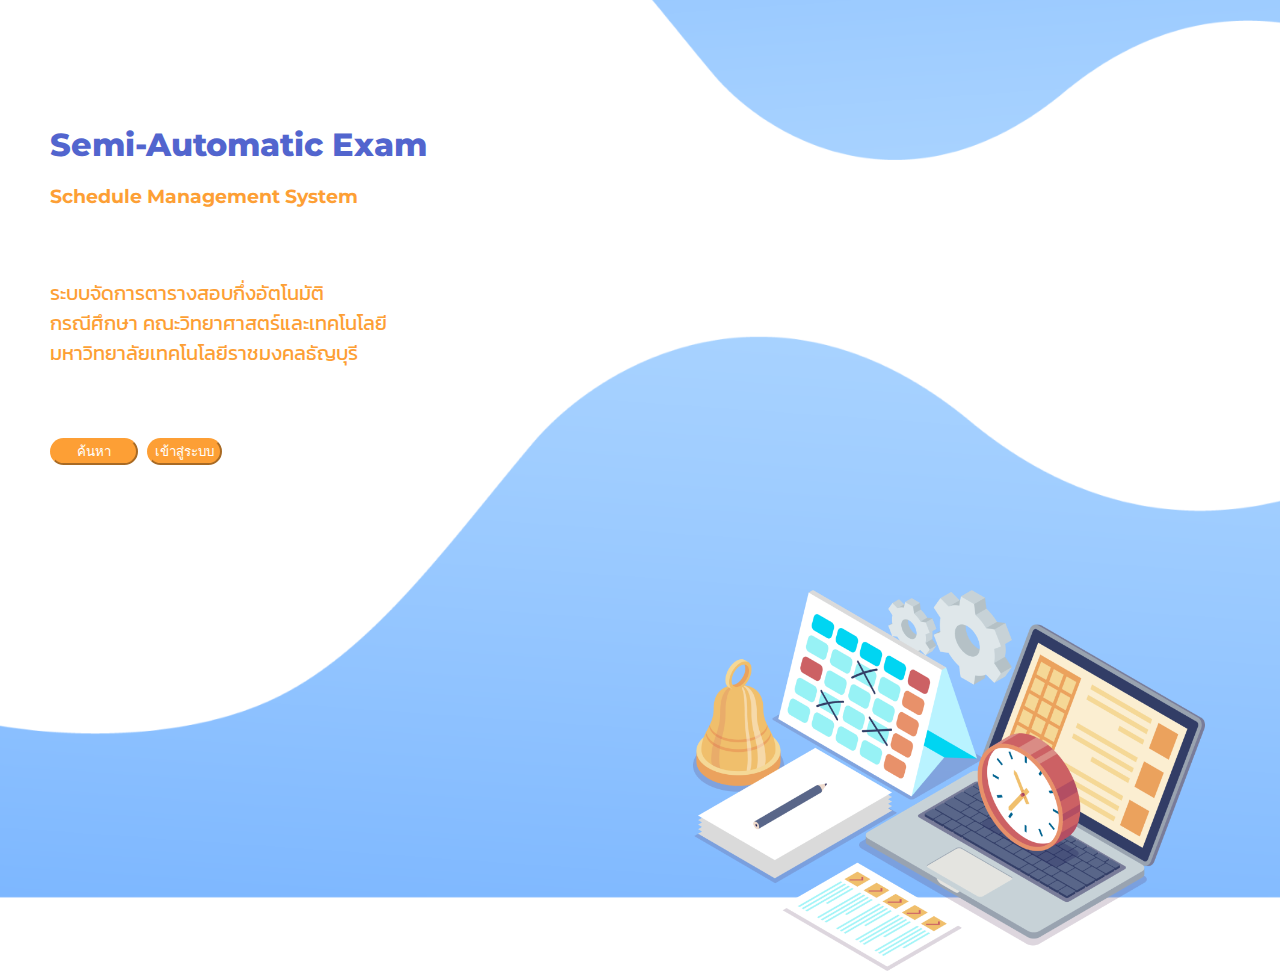
<file: index.html>
<!doctype html>
<html lang="en">

<head>
    <!-- Required meta tags -->
    <meta charset="utf-8">
    <meta name="viewport" content="width=device-width, initial-scale=1">

    <!-- Bootstrap CSS -->
    <link href="https://cdn.jsdelivr.net/npm/bootstrap@5.0.1/dist/css/bootstrap.min.css" rel="stylesheet"
        integrity="sha384-+0n0xVW2eSR5OomGNYDnhzAbDsOXxcvSN1TPprVMTNDbiYZCxYbOOl7+AMvyTG2x" crossorigin="anonymous">
    <link href="https://fonts.googleapis.com/css2?family=Kanit&family=Montserrat:wght@100;400;800&display=swap"
        rel="stylesheet">
    <link rel="stylesheet" href="style.css">
    <title>Hello, world!</title>
</head>

<body>
    <div class="bg-bottom">
        <div class="container-fluid">
            <div class="row">
                <div class="col">
                    <div class="text">
                        <h1 class="title">Semi-Automatic Exam</h1>
                        <h3 class="text-1">Schedule Management System</h3>
                        <p class="text-2">
                            ระบบจัดการตารางสอบกึ่งอัตโนมัติ<br />กรณีศึกษา
                            คณะวิทยาศาสตร์และเทคโนโลยี<br />มหาวิทยาลัยเทคโนโลยีราชมงคลธัญบุรี
                        </p>
                        <div class="button">
                            <button type="button" class="btn btn-light" style="padding-left: 25px;padding-right: 25px;">ค้นหา</button>
                            <button type="button" class="btn btn-light" style="margin-left: 5px;">เข้าสู่ระบบ</button>
                        </div>
                    </div>
                </div>
                <div class="col">
                    <div class="notebook">
                        <img src="/notebook.png">
                    </div>
                </div>
            </div>
        </div>
    </div>

    <!-- Optional JavaScript; choose one of the two! -->

    <!-- Option 1: Bootstrap Bundle with Popper -->
    <script src="https://cdn.jsdelivr.net/npm/bootstrap@5.0.1/dist/js/bootstrap.bundle.min.js"
        integrity="sha384-gtEjrD/SeCtmISkJkNUaaKMoLD0//ElJ19smozuHV6z3Iehds+3Ulb9Bn9Plx0x4"
        crossorigin="anonymous"></script>

    <!-- Option 2: Separate Popper and Bootstrap JS -->
    <!--
    <script src="https://cdn.jsdelivr.net/npm/@popperjs/core@2.9.2/dist/umd/popper.min.js" integrity="sha384-IQsoLXl5PILFhosVNubq5LC7Qb9DXgDA9i+tQ8Zj3iwWAwPtgFTxbJ8NT4GN1R8p" crossorigin="anonymous"></script>
    <script src="https://cdn.jsdelivr.net/npm/bootstrap@5.0.1/dist/js/bootstrap.min.js" integrity="sha384-Atwg2Pkwv9vp0ygtn1JAojH0nYbwNJLPhwyoVbhoPwBhjQPR5VtM2+xf0Uwh9KtT" crossorigin="anonymous"></script>
    -->
</body>

</html>
</file>
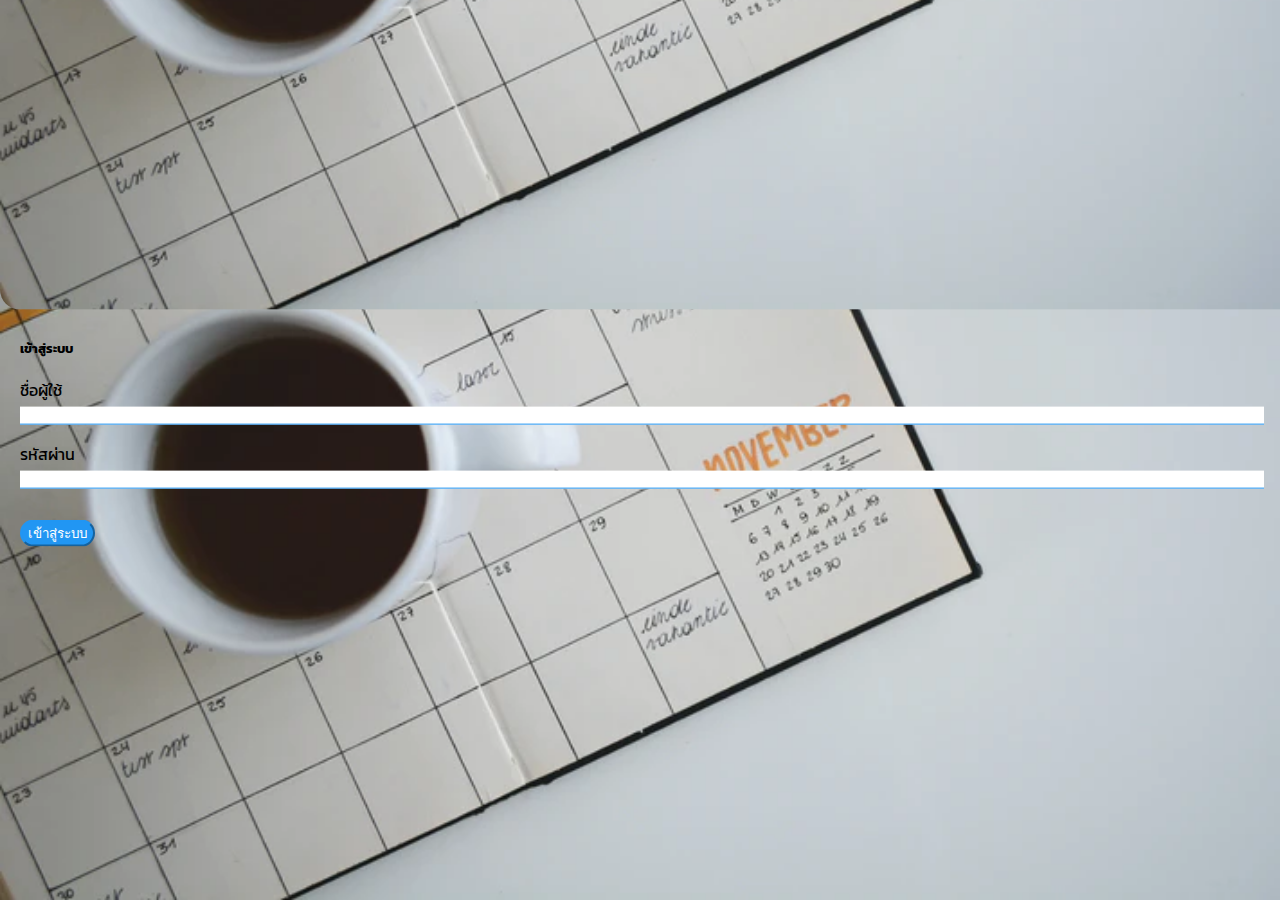
<file: login.html>
<!doctype html>
<html lang="en">

<head>
    <!-- Required meta tags -->
    <meta charset="utf-8">
    <meta name="viewport" content="width=device-width, initial-scale=1">

    <!-- Bootstrap CSS -->
    <link href="https://cdn.jsdelivr.net/npm/bootstrap@5.0.1/dist/css/bootstrap.min.css" rel="stylesheet"
        integrity="sha384-+0n0xVW2eSR5OomGNYDnhzAbDsOXxcvSN1TPprVMTNDbiYZCxYbOOl7+AMvyTG2x" crossorigin="anonymous">
    <link href="https://fonts.googleapis.com/css2?family=Kanit&family=Montserrat:wght@100;400;800&display=swap"
        rel="stylesheet">
    <link rel="stylesheet" href="style.css">
    <title>Login</title>
</head>

<body class="bg-login">
    <div class="card mb-3 mx-auto w-50 h-50">
        <div class="row g-0">
            <div class="col-md-7">
                <img src="/bglogin.webp">
            </div>
            <div class="col-md-5">
                <div class="card-body">
                    <h5 class="card-title">เข้าสู่ระบบ</h5>
                    <div class="input">
                        <div class="mb-3">
                            <p class="text-name">ชื่อผู้ใช้</p>
                            <input type="text">
                        </div>
                        <div class="mb-3">
                            <p class="text-password">รหัสผ่าน</p>
                            <input type="text">
                        </div>
                    </div>

                    <div class="button-login d-grid gap-2">
                        <button type="button" class="btn btn-primary btn-sm">เข้าสู่ระบบ</button>
                    </div>
                </div>
            </div>
        </div>
    </div>

    <!-- Optional JavaScript; choose one of the two! -->

    <!-- Option 1: Bootstrap Bundle with Popper -->
    <script src="https://cdn.jsdelivr.net/npm/bootstrap@5.0.1/dist/js/bootstrap.bundle.min.js"
        integrity="sha384-gtEjrD/SeCtmISkJkNUaaKMoLD0//ElJ19smozuHV6z3Iehds+3Ulb9Bn9Plx0x4"
        crossorigin="anonymous"></script>

    <!-- Option 2: Separate Popper and Bootstrap JS -->
    <!--
    <script src="https://cdn.jsdelivr.net/npm/@popperjs/core@2.9.2/dist/umd/popper.min.js" integrity="sha384-IQsoLXl5PILFhosVNubq5LC7Qb9DXgDA9i+tQ8Zj3iwWAwPtgFTxbJ8NT4GN1R8p" crossorigin="anonymous"></script>
    <script src="https://cdn.jsdelivr.net/npm/bootstrap@5.0.1/dist/js/bootstrap.min.js" integrity="sha384-Atwg2Pkwv9vp0ygtn1JAojH0nYbwNJLPhwyoVbhoPwBhjQPR5VtM2+xf0Uwh9KtT" crossorigin="anonymous"></script>
    -->
</body>

</html>
</file>
<file: style.css>
body,
html {
  height: 100%;
  margin: 0;
}

.bg-bottom {
  overflow: hidden;
  background-image: url(/bgmix.png);
  width: 100vw;
  min-height: 100vh;
  background-position: center;
  background-repeat: no-repeat;
  background-size: cover;
}

.notebook img {
  position: absolute;
  right: 0;
  margin-top: 125px;
  margin-right: 75px;
  width: 40%;
}

.text {
  margin-top: 125px;
  margin-left: 50px;
}

.title {
  font-family: "Montserrat", sans-serif;
  font-weight: 800;
  color: #5265ce;
}

.text-1 {
  font-family: "Montserrat", sans-serif;
  color: #fd9f35;
}

.text-2 {
  font-size: 20px;
  margin-top: 70px;
  margin-bottom: 70px;
  font-family: "Kanit", sans-serif;
  color: #fd9f35;
}

.button {
  font-family: "Kanit", sans-serif;
}

.btn-light,
.btn-light:active,
.btn-light:visited {
  border-color: #fd9f35;
  background-color: #fd9f35 !important;
  color: white;
  border-radius: 40px;
}

.btn-light:hover {
  border-color: #ff8700;
  background-color: #ff8700 !important;
  color: white;
  border-radius: 40px;
}

/* login page */

.bg-login {
  width: 100vw;
  min-height: 100vh;
  background-image: url(/bglogin.webp);
  background-size: cover;
  background-repeat: no-repeat;
}

.card {
  font-family: "Kanit", sans-serif;
  border: 0;
  border-radius: 20px;
  top: 50%;
  transform: translateY(-50%);
  flex-direction: row;
}

.card img {
  width: 100%;
  height: 100%;
  border-bottom-left-radius: 20px;
  border-top-left-radius: 20px;
}

.card-body {
  margin-top: 20px;
  margin-left: 20px;
  margin-right: 20px;
}

.card-title {
  font-weight: bold;
  margin-bottom: 20px;
}

.text-name {
  margin-bottom: 0;
}

.text-password {
  margin-bottom: 0;
}

input {
  width: 100%;
  outline: 0;
  border-width: 0 0 1px;
  border-color: #2196F3
}

.button-login {
  margin-top: 30px;
}

.btn-primary,
.btn-primary:active,
.btn-primary:visited {
  border-color: #2196F3;
  background-color: #2196F3 !important;
  color: white;
  border-radius: 40px;
}

.btn-primary:hover {
  border-color: #0d6efd;
  background-color: #0d6efd !important;
  color: white;
  border-radius: 40px;
}

@media only screen and (min-width: 768px) {
  /* For desktop: */
}
</file>
